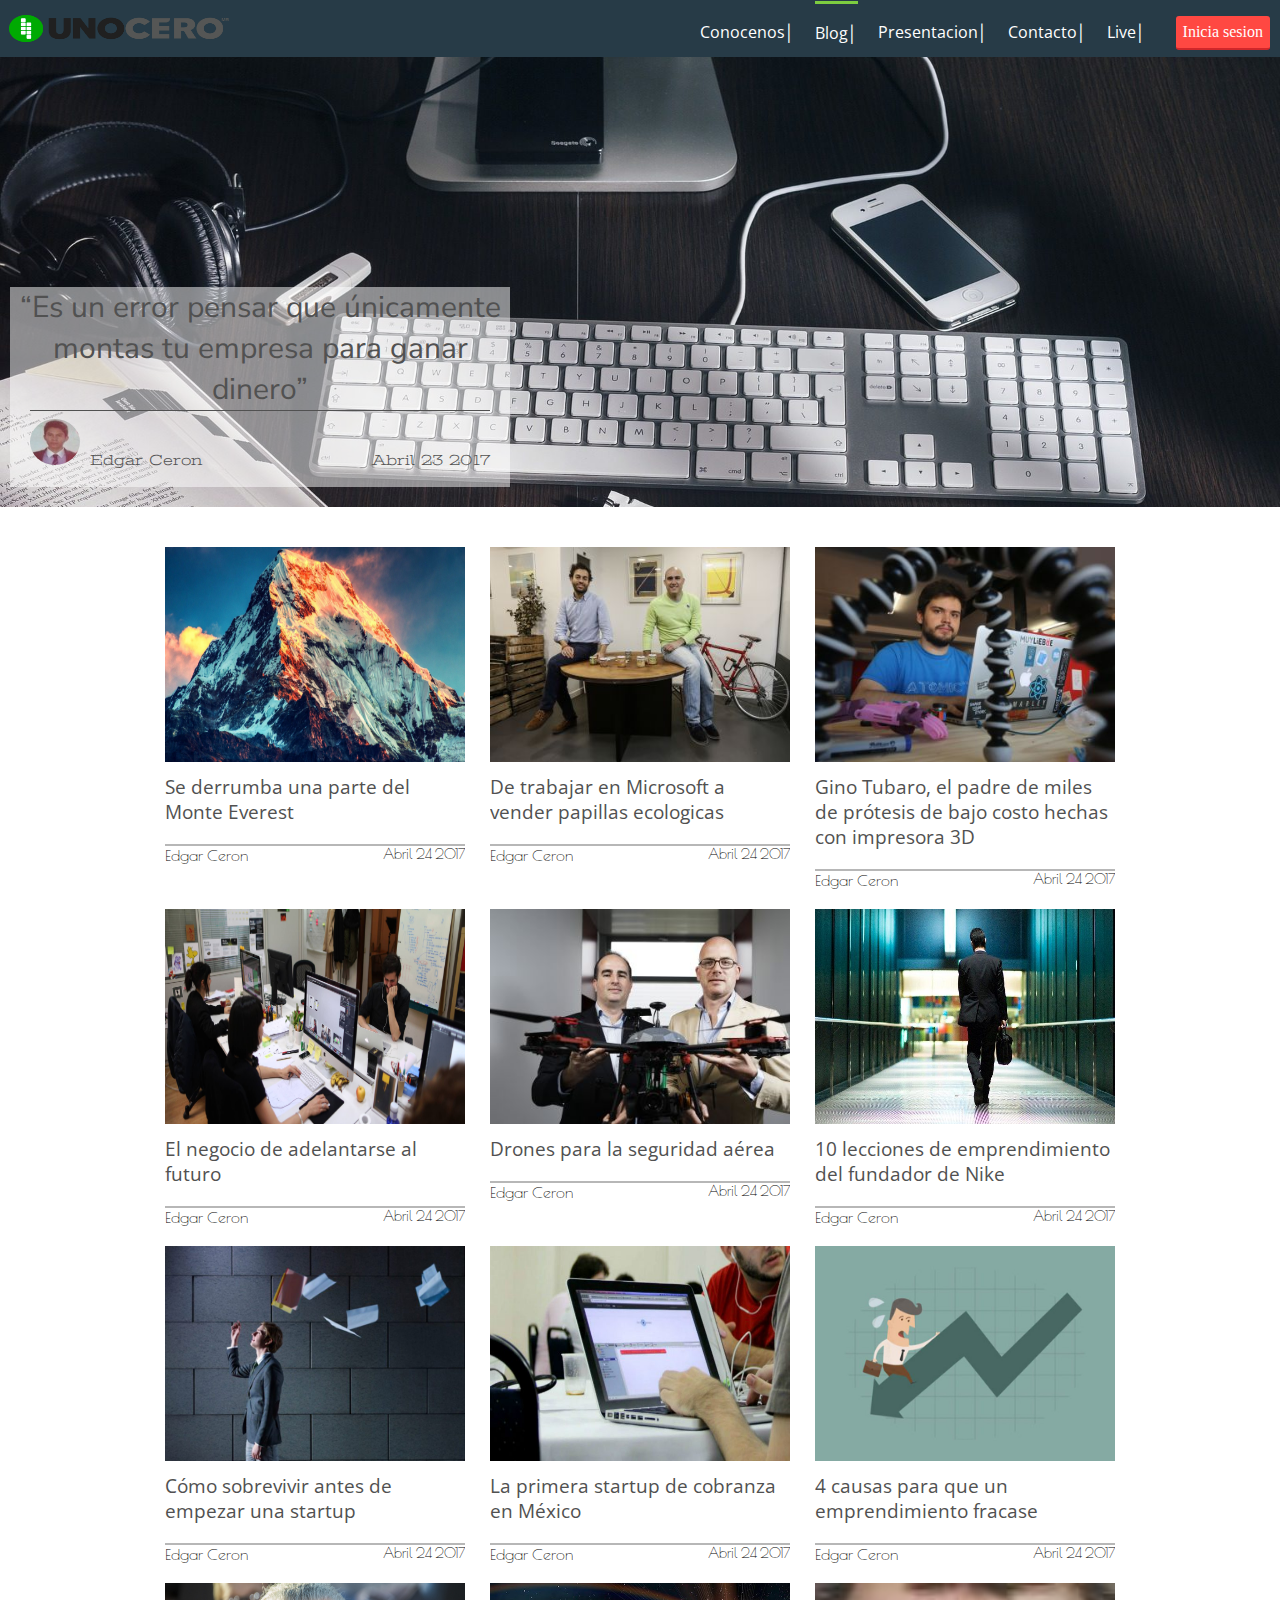
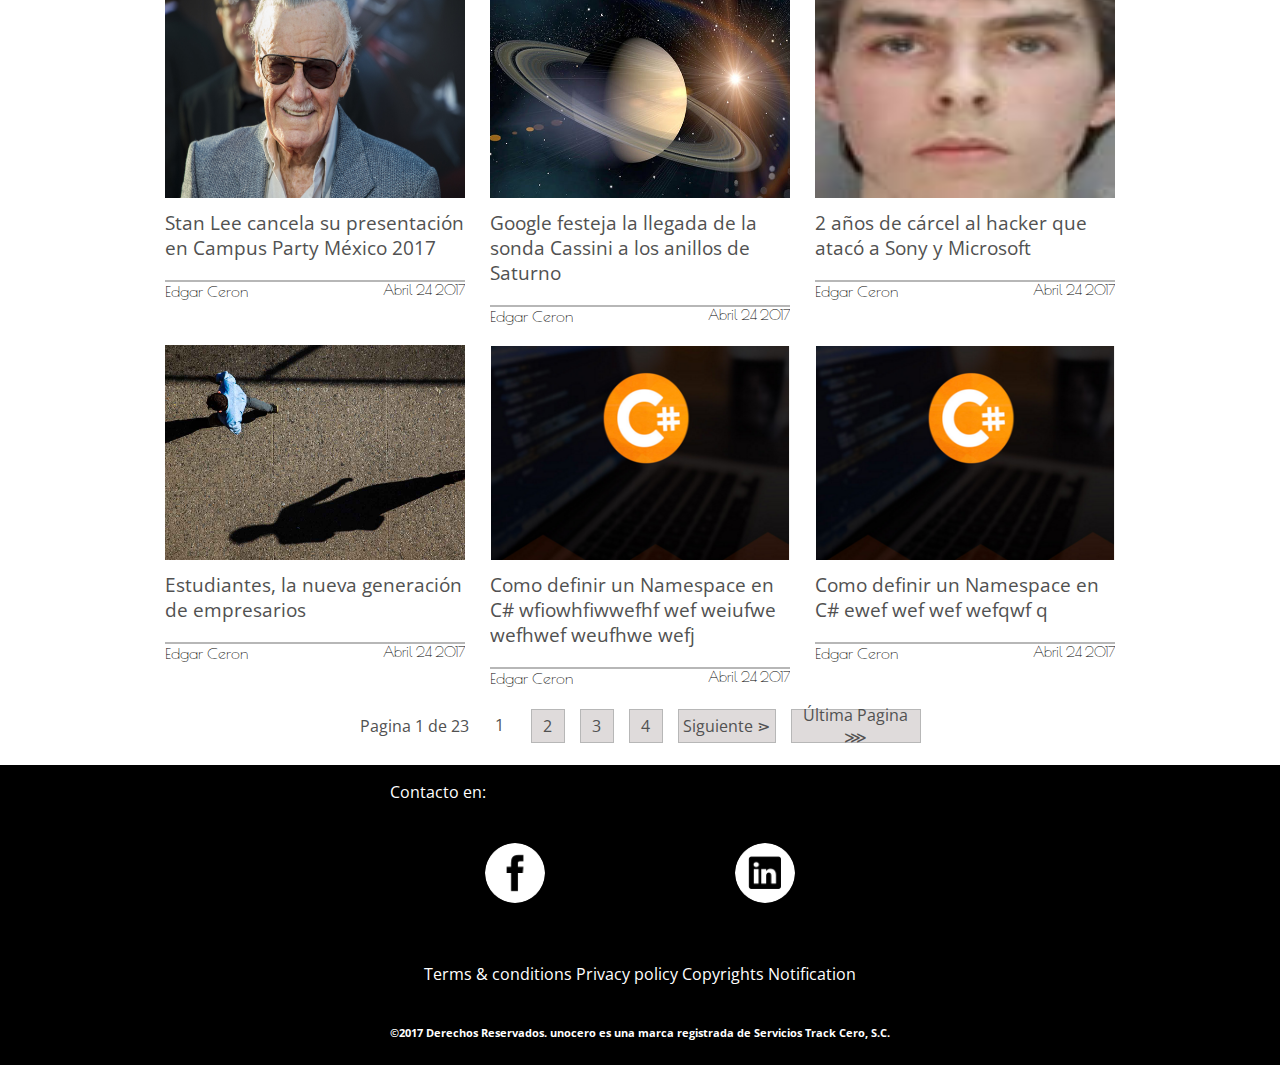
<file: index.html>
<!DOCTYPE html>
<html>
<head>
  <meta charset="utf-8">
  <link href="https://fonts.googleapis.com/css?family=Nunito+Sans" rel="stylesheet">
  <link href="https://fonts.googleapis.com/css?family=Stint+Ultra+Expanded" rel="stylesheet">
  <link href="https://fonts.googleapis.com/css?family=Open+Sans" rel="stylesheet">
  <link href="https://fonts.googleapis.com/css?family=Poiret+One" rel="stylesheet">
  <title>Platzi- blog </title>
  <link rel="stylesheet" href="css/css.css">
<meta name="viewport" content="width=device-width, initial-scale=1, user-scalable=no">
</head>
<body>

  <section class="encabezado">
    <div class="container">
      <div id="enc-izq">
        <a href="index.html#"><img class="enc-logo"src="Imagenes/logo.png" alt="logo"/></a>
      </div>
      <span class="burguer-button icon-menu" id="burguer-button"></span>
      <nav id="menu"  class="menu">
        <ul class="enc-lista">
          <li><a href="#" class="enc-lis-texto" id="Cursos">Conocenos</a></li>
          <li><a href="index.html" class="enc-lis-texto" id="Blog">Blog</a></li>
          <li><a href="#portada" class="enc-lis-texto" id="Faq">Presentacion</a></li>
          <li><a href="#Footer" class="enc-lis-texto" id="Horarios">Contacto</a></li>
          <li><a href="#" class="enc-lis-texto" id="Live">Live</a></li>
        </ul>
        <a class="enc-button"href="#">Inicia sesion</a>
      </nav>
    </div>

  </section>

  <section id="portada" class="background">
    <div class="port-presentacion">
      <div class="port-texto">
        “Es un error pensar que únicamente montas tu empresa para ganar dinero”
      </div>
      <div class="port-autor">
        <a href="https://www.facebook.com/edgar.ceronmiranda" class="port-aut-texto"><img class="port-aut-img" src="Imagenes/autor.jpg" alt="Autor">Edgar Ceron</a>
        <a class="port-aut-fecha">Abril 23 2017</a>
      </div>
    </div>
  </section>

  <section id="Cuerpo">
    <div id="cuer-col1" class="margin">
      <article class="cuer-articulo">
        <a href="Pag-ext/contenido-not.html" ><img class="curp-art-imagen" src="Imagenes/noticias/not-1.jpg" alt="not-1">
          <a href="Pag-ext/contenido-not.html" class="cuerp-art-nombre">Se derrumba una parte del Monte Everest</a>
          <div class="cuer-art-autor">
            <a href="" class="cuer-art-aut-texto">Edgar Ceron</a>
            <a class="cuer-art-aut-fecha">Abril 24 2017</a>
          </div>
        </article>
        <article class="cuer-articulo">
          <a href="Pag-ext/contenido-not.html" ><img class="curp-art-imagen" src="Imagenes/noticias/not-2.jpg" alt="not-2">
            <a href="Pag-ext/contenido-not.html" class="cuerp-art-nombre">De trabajar en Microsoft a vender papillas ecologicas</a>
            <div class="cuer-art-autor">
              <a href="" class="cuer-art-aut-texto">Edgar Ceron</a>
              <a class="cuer-art-aut-fecha">Abril 24 2017</a>
            </div>
        </article>
        <article class="cuer-articulo">
          <a href="Pag-ext/contenido-not.html" ><img class="curp-art-imagen" src="Imagenes/noticias/not-3.jpg" alt="not-3">
            <a href="Pag-ext/contenido-not.html" class="cuerp-art-nombre">Gino Tubaro, el padre de miles de prótesis de bajo costo hechas con impresora 3D</a>
            <div class="cuer-art-autor">
              <a href="" class="cuer-art-aut-texto">Edgar Ceron</a>
              <a class="cuer-art-aut-fecha">Abril 24 2017</a>
            </div>
        </article>
        <article class="cuer-articulo">
          <a href="Pag-ext/contenido-not.html" ><img class="curp-art-imagen" src="Imagenes/noticias/not-4.jpg" alt="not-4">
            <a href="Pag-ext/contenido-not.html" class="cuerp-art-nombre">El negocio de adelantarse al futuro</a>
            <div class="cuer-art-autor">
              <a href="" class="cuer-art-aut-texto">Edgar Ceron</a>
              <a class="cuer-art-aut-fecha">Abril 24 2017</a>
            </div>
        </article>
        <article class="cuer-articulo">
          <a href="Pag-ext/contenido-not.html" ><img class="curp-art-imagen" src="Imagenes/noticias/not-5.jpg" alt="not-5">
            <a href="Pag-ext/contenido-not.html" class="cuerp-art-nombre">Drones para la seguridad aérea</a>
            <div class="cuer-art-autor">
              <a href="" class="cuer-art-aut-texto">Edgar Ceron</a>
              <a class="cuer-art-aut-fecha">Abril 24 2017</a>
            </div>
        </article>
        <article class="cuer-articulo">
          <a href="Pag-ext/contenido-not.html" ><img class="curp-art-imagen" src="Imagenes/noticias/not-6.jpg" alt="not-6">
            <a href="Pag-ext/contenido-not.html" class="cuerp-art-nombre">10 lecciones de emprendimiento del fundador de Nike</a>
            <div class="cuer-art-autor">
              <a href="" class="cuer-art-aut-texto">Edgar Ceron</a>
              <a class="cuer-art-aut-fecha">Abril 24 2017</a>
            </div>
        </article>
        <article class="cuer-articulo">
          <a href="Pag-ext/contenido-not.html" ><img class="curp-art-imagen" src="Imagenes/noticias/not-7.jpg" alt="not-7">
            <a href="Pag-ext/contenido-not.html" class="cuerp-art-nombre">Cómo sobrevivir antes de empezar una startup</a>
            <div class="cuer-art-autor">
              <a href="" class="cuer-art-aut-texto">Edgar Ceron</a>
              <a class="cuer-art-aut-fecha">Abril 24 2017</a>
            </div>
        </article>
        <article class="cuer-articulo">
          <a href="Pag-ext/contenido-not.html" ><img class="curp-art-imagen" src="Imagenes/noticias/not-8.jpg" alt="not-8">
            <a href="Pag-ext/contenido-not.html" class="cuerp-art-nombre">La primera startup de cobranza en México</a>
            <div class="cuer-art-autor">
              <a href="" class="cuer-art-aut-texto">Edgar Ceron</a>
              <a class="cuer-art-aut-fecha">Abril 24 2017</a>
            </div>
        </article>
        <article class="cuer-articulo">
          <a href="Pag-ext/contenido-not.html" ><img class="curp-art-imagen" src="Imagenes/noticias/not-9.jpg" alt="not-9">
            <a href="Pag-ext/contenido-not.html" class="cuerp-art-nombre">4 causas para que un emprendimiento fracase</a>
            <div class="cuer-art-autor">
              <a href="" class="cuer-art-aut-texto">Edgar Ceron</a>
              <a class="cuer-art-aut-fecha">Abril 24 2017</a>
            </div>
          </article>
        <article class="cuer-articulo">
          <a href="Pag-ext/contenido-not.html" ><img class="curp-art-imagen" src="Imagenes/noticias/not-10.jpg" alt="not-10">
            <a href="Pag-ext/contenido-not.html" class="cuerp-art-nombre">Stan Lee cancela su presentación en Campus Party México 2017</a>
            <div class="cuer-art-autor">
              <a href="" class="cuer-art-aut-texto">Edgar Ceron</a>
              <a class="cuer-art-aut-fecha">Abril 24 2017</a>
            </div>
        </article>
        <article class="cuer-articulo">
          <a href="Pag-ext/contenido-not.html" ><img class="curp-art-imagen" src="Imagenes/noticias/not-11.jpg" alt="not-11">
            <a href="Pag-ext/contenido-not.html" class="cuerp-art-nombre">Google festeja la llegada de la sonda Cassini a los anillos de Saturno</a>
            <div class="cuer-art-autor">
              <a href="" class="cuer-art-aut-texto">Edgar Ceron</a>
              <a class="cuer-art-aut-fecha">Abril 24 2017</a>
            </div>
        </article>
        <article class="cuer-articulo">
          <a href="Pag-ext/contenido-not.html" ><img class="curp-art-imagen" src="Imagenes/noticias/not-12.jpeg" alt="not-12"></a>
          <a href="Pag-ext/contenido-not.html" class="cuerp-art-nombre">2 años de cárcel al hacker que atacó a Sony y Microsoft</a>
          <div class="cuer-art-autor">
            <a href="" class="cuer-art-aut-texto">Edgar Ceron</a>
            <a class="cuer-art-aut-fecha">Abril 24 2017</a>
          </div>
        </article>
        <article class="cuer-articulo">
          <a href="Pag-ext/contenido-not.html" ><img class="curp-art-imagen" src="Imagenes/noticias/not-13.jpg" alt="not-13">
            <a href="Pag-ext/contenido-not.html" class="cuerp-art-nombre">Estudiantes, la nueva generación de empresarios</a>
            <div class="cuer-art-autor">
              <a href="" class="cuer-art-aut-texto">Edgar Ceron</a>
              <a class="cuer-art-aut-fecha">Abril 24 2017</a>
            </div>
        </article>
        <article class="cuer-articulo">
          <a href="Pag-ext/contenido-not.html" ><img class="curp-art-imagen" src="Imagenes/noticias/not-1.png" alt="not-1">
            <a href="Pag-ext/contenido-not.html" class="cuerp-art-nombre">Como definir un Namespace en C# wfiowhfiwwefhf wef weiufwe wefhwef weufhwe wefj </a>
            <div class="cuer-art-autor">
              <a href="" class="cuer-art-aut-texto">Edgar Ceron</a>
              <a class="cuer-art-aut-fecha">Abril 24 2017</a>
            </div>
        </article>
        <article class="cuer-articulo">
          <a href="Pag-ext/contenido-not.html" ><img class="curp-art-imagen" src="Imagenes/noticias/not-1.png" alt="not-1">
            <a href="Pag-ext/contenido-not.html" class="cuerp-art-nombre">Como definir un Namespace en C# ewef wef wef wefqwf q</a>
            <div class="cuer-art-autor">
              <a href="" class="cuer-art-aut-texto">Edgar Ceron</a>
              <a class="cuer-art-aut-fecha">Abril 24 2017</a>
            </div>
        </article>
        <article class="cuer-articulo opcional">
          <a href="Pag-ext/contenido-not.html" ><img class="curp-art-imagen" src="Imagenes/noticias/not-1.png" alt="not-1">
            <a href="Pag-ext/contenido-not.html" class="cuerp-art-nombre">Como definir un</a>
            <div class="cuer-art-autor">
              <a href="" class="cuer-art-aut-texto">Edgar Ceron</a>
              <a class="cuer-art-aut-fecha">Abril 24 2017</a>
            </div>
        </article>
      </div>
      <div id="Numpag-cuerpo">
        <a class="numpag-text">Pagina 1 de 23</a>
        <a href="#" class="numpag-boton1 botonpag">1</a>
        <a href="Pag-ext/pagnum-blog.html" class="numpag-boton2 botonpag">2</a>
        <a href="Pag-ext/pagnum-blog.html" class="numpag-boton3 botonpag">3</a>
        <a href="Pag-ext/pagnum-blog.html" class="numpag-boton4 botonpag">4</a>
        <a href="Pag-ext/pagnum-blog.html" class="numpag-botonsiguente botonpag">Siguiente ⋗</a>
        <a href="Pag-ext/pagnum-blog.html" class="numpag-botonultima botonpag">Última Pagina ⋙</a>
        <a href="Pag-ext/pagnum-blog.html" class="numpag-mas botonpag">Mas noticias</a>
      </div>
  </section>

  <section id="Footer">
    <div class="footer-texto">
      <div class="margen">
        <p>Contacto en: </p>
        <div class="footer-img">
          <a href="https://www.facebook.com/edgar.ceronmiranda"><img class="footer-img-1" src="Imagenes/facebook.png" alt=""></a>
          <a href=""><img class="footer-img-2" src="Imagenes/linkedin.png" alt=""></a>
        </div>
        <div class="footer-final">
          <p>Terms & conditions Privacy policy Copyrights Notification</p>
          <h6>©2017 Derechos Reservados. unocero es una marca registrada de Servicios Track Cero, S.C.</h6>
        </div>
      </div>
    </div>
  </section>
  <script>

  var $burguerButton = document.getElementById("burguer-button");
  var $menu = document.getElementById("menu");
  $burguerButton.addEventListener("touchstart",function(){
    $burguerButton.classList.toggle("active")
    $menu.classList.toggle("active")
  });

  </script>
</body>
</html>
</file>
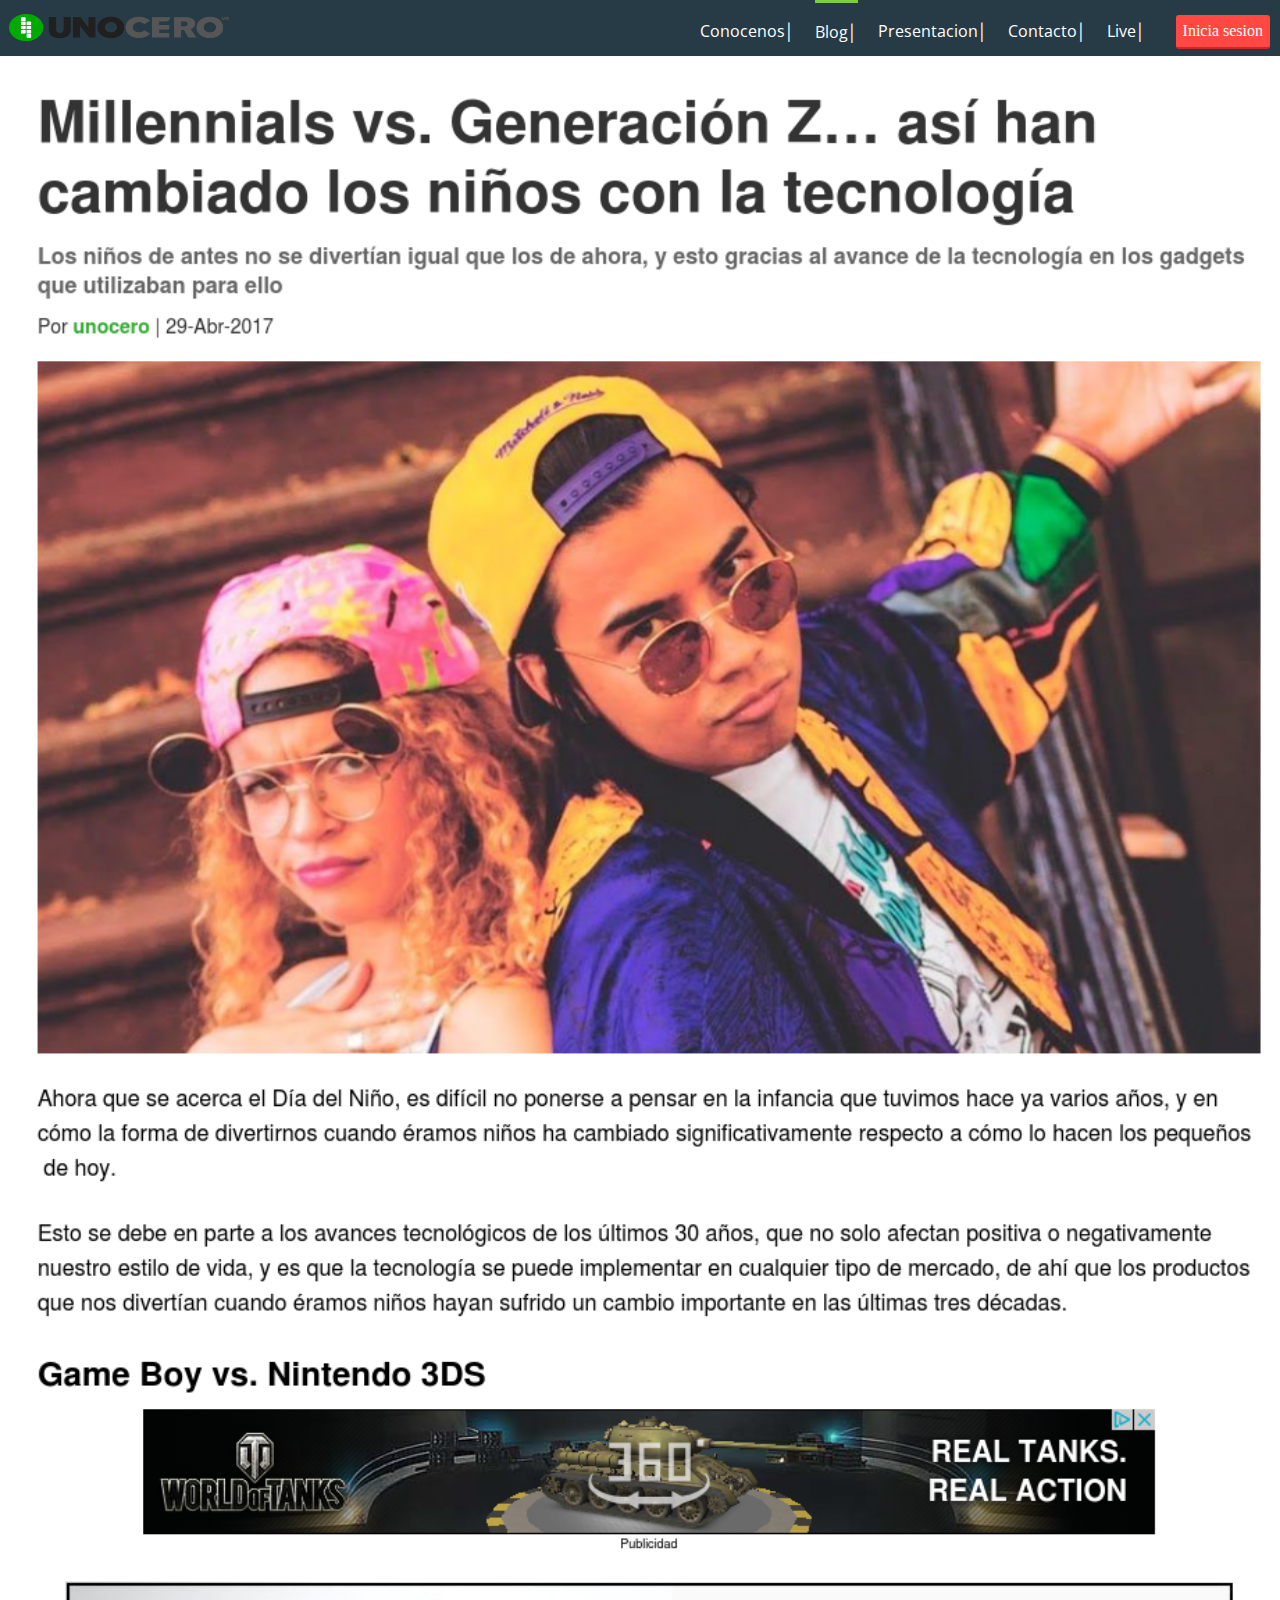
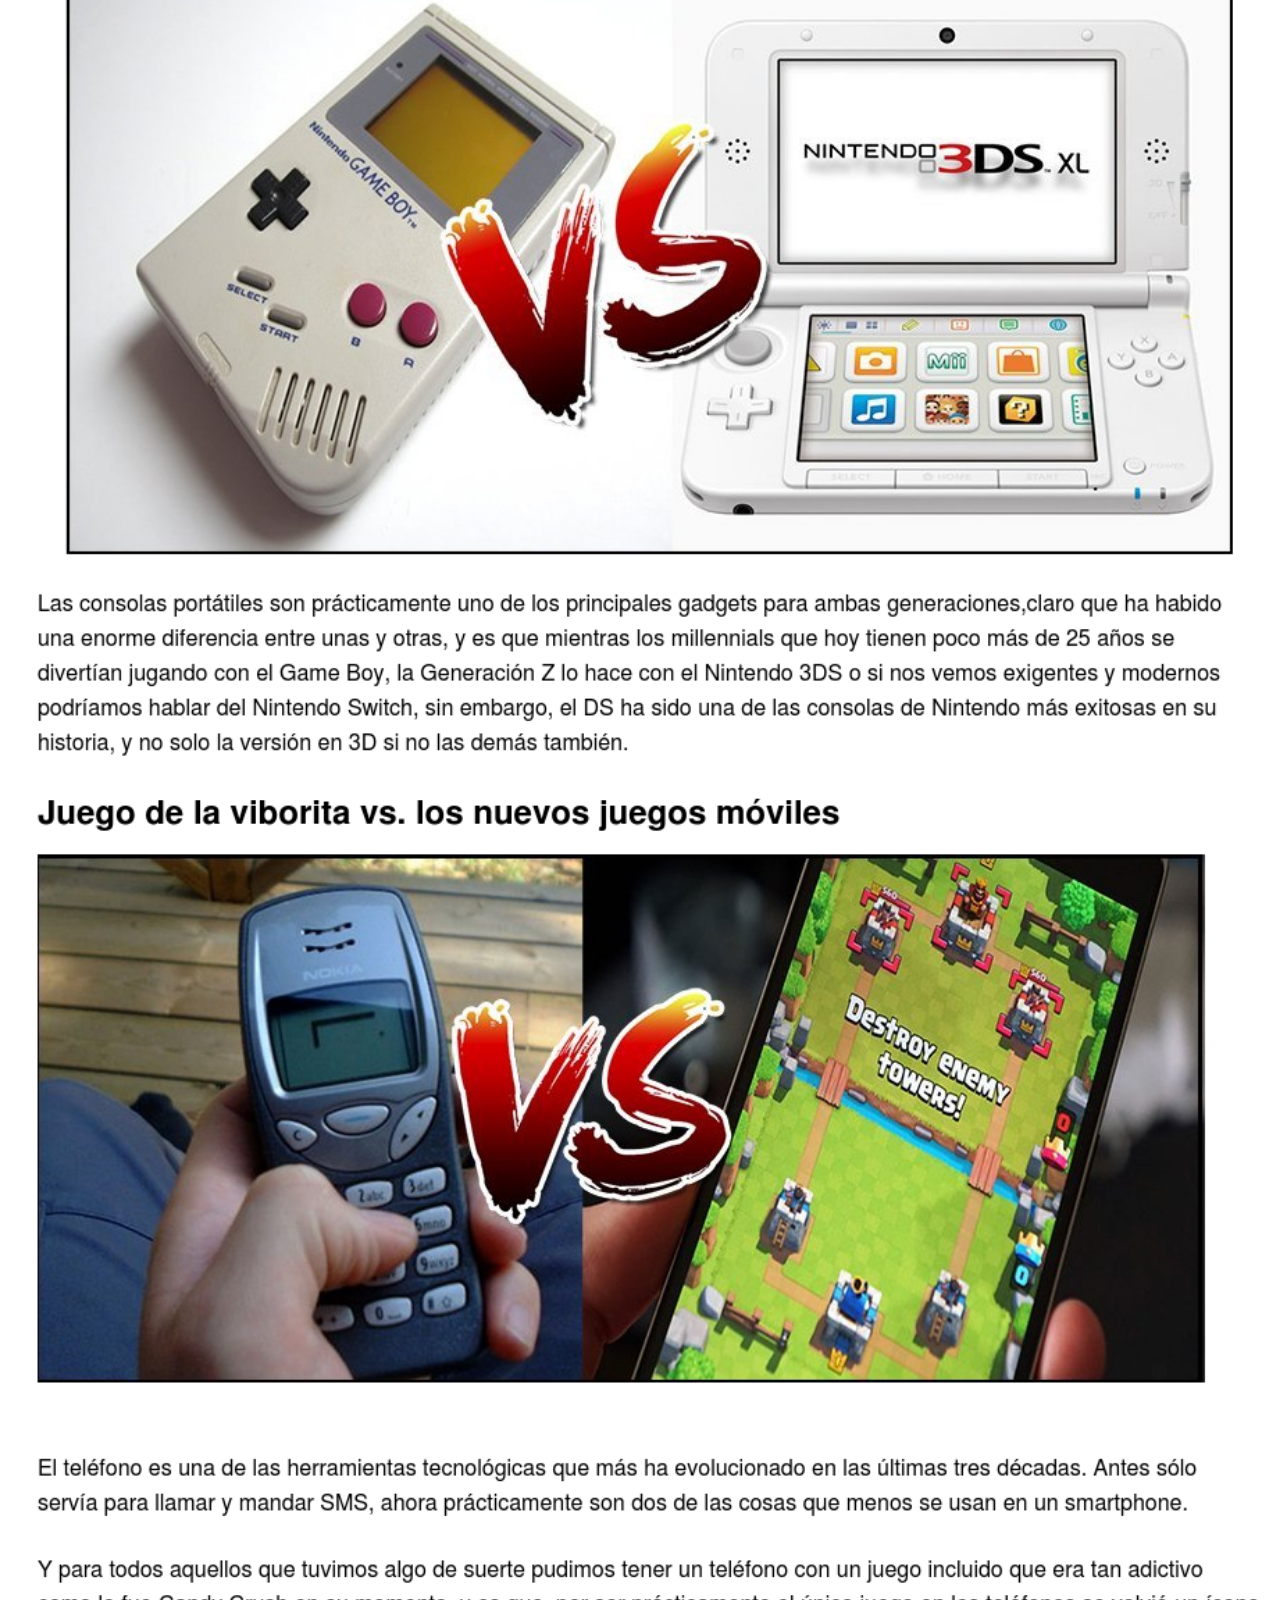
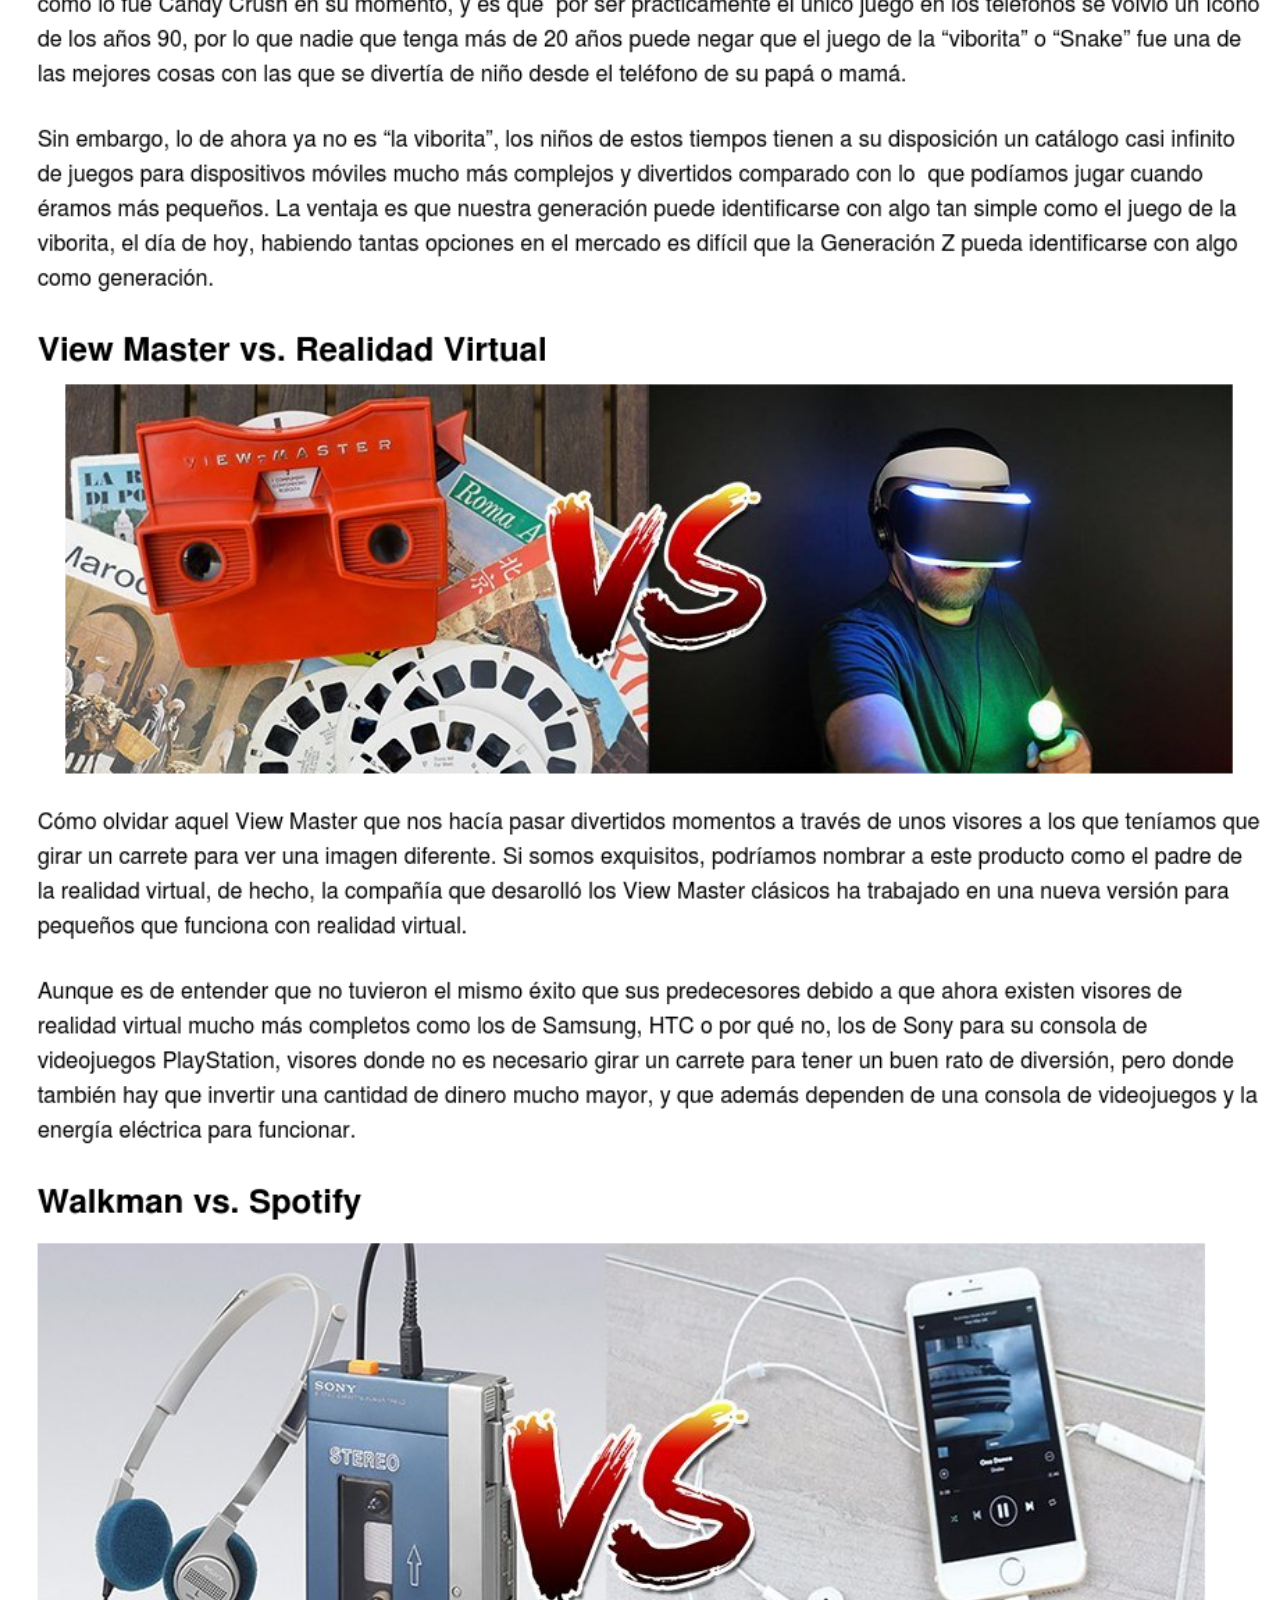
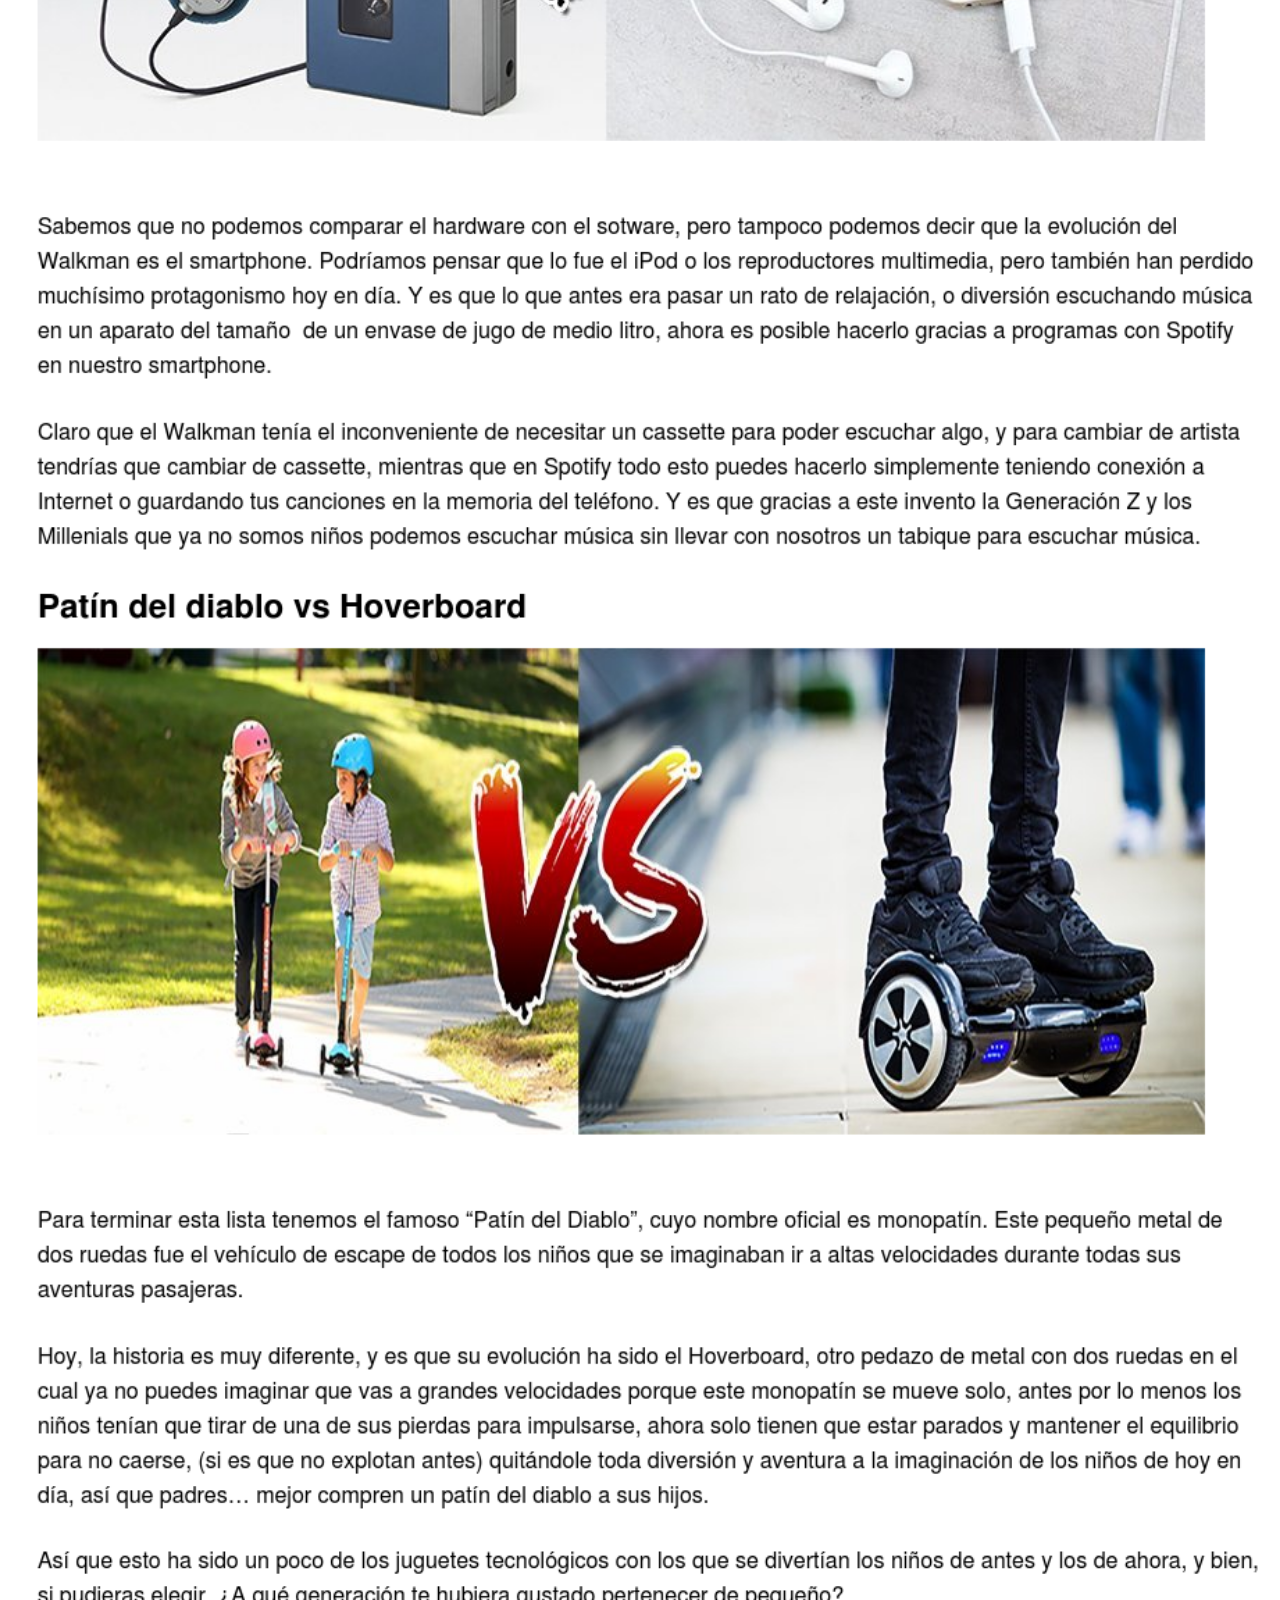
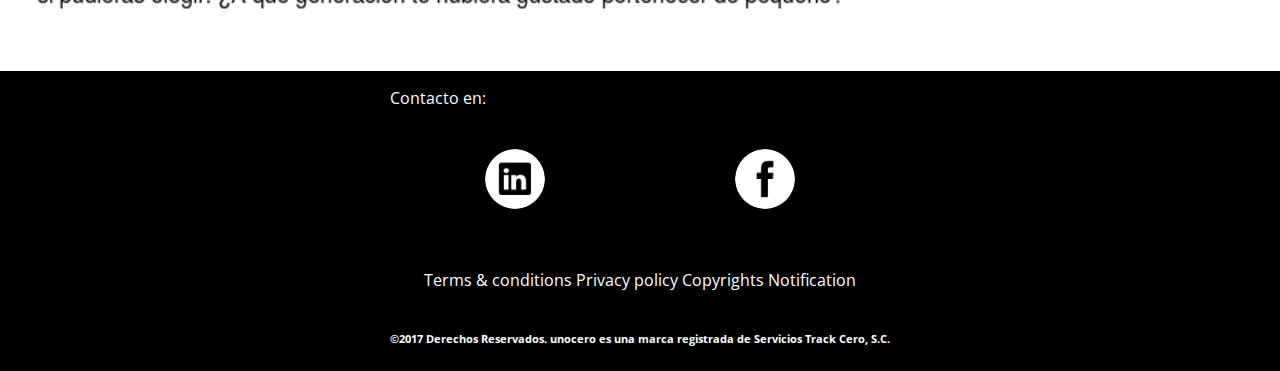
<file: Pag-ext/contenido-not.html>
<!DOCTYPE html>
<html>
  <head>
    <meta charset="utf-8">
    <link href="https://fonts.googleapis.com/css?family=Nunito+Sans" rel="stylesheet">
    <link href="https://fonts.googleapis.com/css?family=Stint+Ultra+Expanded" rel="stylesheet">
    <link href="https://fonts.googleapis.com/css?family=Open+Sans" rel="stylesheet">
    <link href="https://fonts.googleapis.com/css?family=Poiret+One" rel="stylesheet">
    <title>Blog-not#</title>
    <link rel="stylesheet" href="../css/css.css">
    <meta name="viewport" content="width=device-width, initial-scale=1, user-scalable=no">

  </head>
  <body>

    <div class="encabezado-contenido-not">
      <section class="encabezado">
        <div class="container">
          <div id="enc-izq">
            <a href="../index.html#"><img class="enc-logo"src="../Imagenes/logo.png" alt="logo"/></a>
          </div>
          <span class="burguer-button icon-menu" id="burguer-button"></span>
          <nav id="menu"  class="menu">
            <ul class="enc-lista">
              <li><a href="#" class="enc-lis-texto" id="Cursos">Conocenos</a></li>
              <li><a href="../index.html" class="enc-lis-texto" id="Blog">Blog</a></li>
              <li><a href="../index.html#portada" class="enc-lis-texto" id="Faq">Presentacion</a></li>
              <li><a href="#Footer" class="enc-lis-texto" id="Horarios">Contacto</a></li>
              <li><a href="#" class="enc-lis-texto" id="Live">Live</a></li>
            </ul>
            <a class="enc-button"href="#">Inicia sesion</a>
          </nav>
        </div>

      </section>
    </div>

  <section id"Cuerpo">
    <div class="Cuerpo-noticia">
      <img style="margin-top:46px; width:100%" src="../Imagenes/noticias/seccionnoticias.png" alt="Cuerpo de noticia">
    </div>

  </section>


  <section id="Footer">
    <div class="footer-texto">
      <div class="margen">
        <p>Contacto en: </p>
        <div class="footer-img">

          <a href="#"><img class="footer-img-1" src="../Imagenes/linkedin.png" alt=""></a>


          <a href="#"><img class="footer-img-2" src="../Imagenes/facebook.png" alt=""></a>

        </div>
        <div class="footer-final">
          <p>Terms & conditions Privacy policy Copyrights Notification</p>
          <h6>©2017 Derechos Reservados. unocero es una marca registrada de Servicios Track Cero, S.C.</h6>
        </div>
      </div>
    </div>

  </section>
  <script>

  var $burguerButton = document.getElementById("burguer-button");
  var $menu = document.getElementById("menu");
  $burguerButton.addEventListener("touchstart",function(){
    $burguerButton.classList.toggle("active")
    $menu.classList.toggle("active")
  });

  </script>

  </body>
</html>
</file>
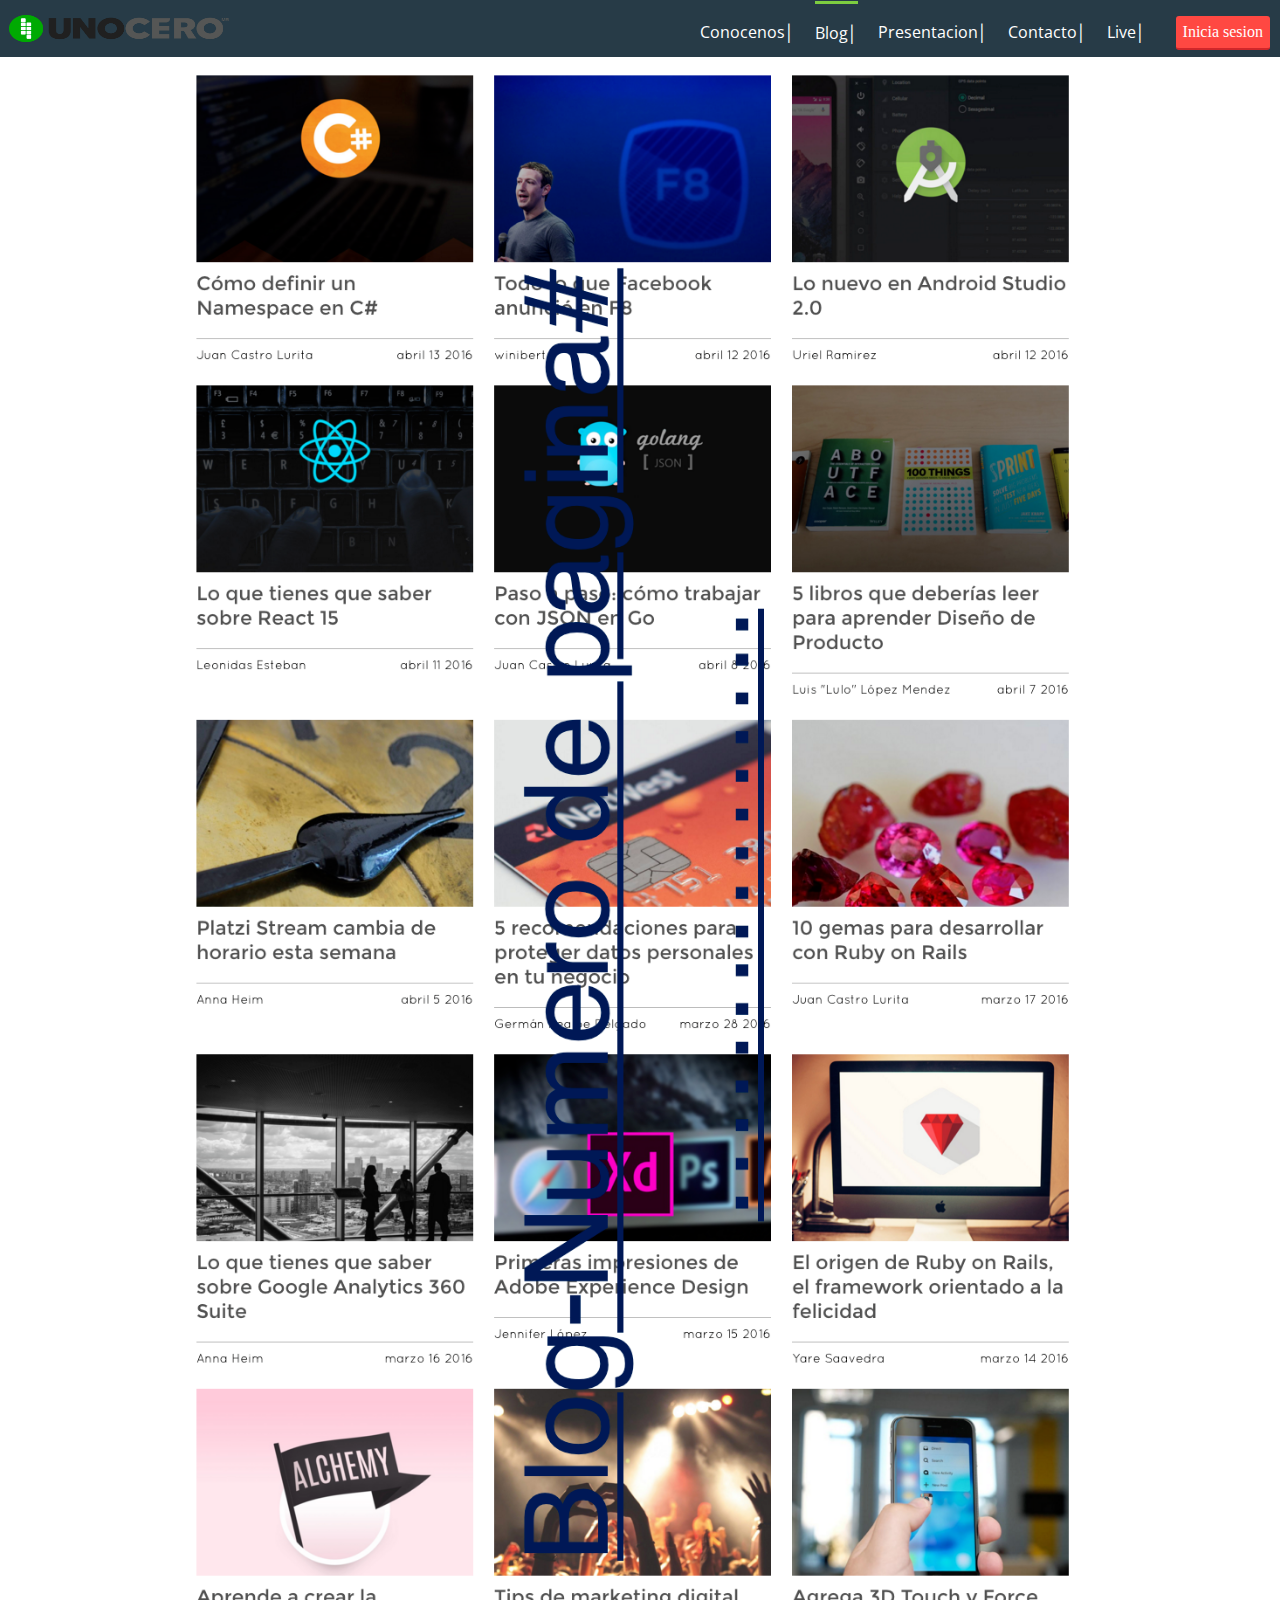
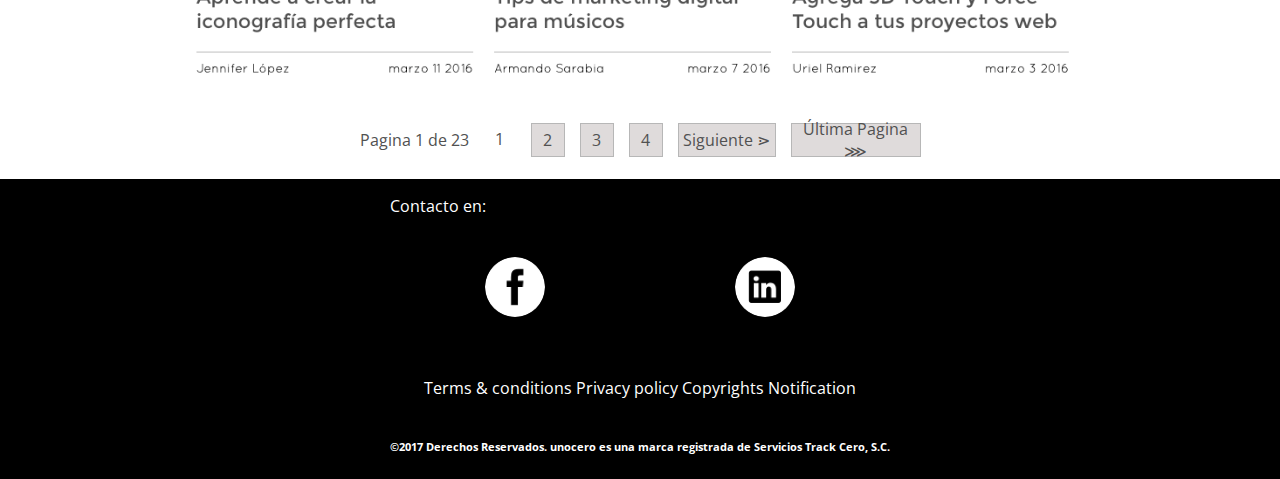
<file: Pag-ext/pagnum-blog.html>
<!DOCTYPE html>
<html>
  <head>
    <meta charset="utf-8">
    <link href="https://fonts.googleapis.com/css?family=Nunito+Sans" rel="stylesheet">
    <link href="https://fonts.googleapis.com/css?family=Stint+Ultra+Expanded" rel="stylesheet">
    <link href="https://fonts.googleapis.com/css?family=Open+Sans" rel="stylesheet">
    <link href="https://fonts.googleapis.com/css?family=Poiret+One" rel="stylesheet">
    <title>Blog-pag#</title>
      <link rel="stylesheet" href="../css/css.css">
      <meta name="viewport" content="width=device-width, initial-scale=1, user-scalable=no">

  </head>
  <body>
    <section class="encabezado">
      <div class="container">
        <div id="enc-izq">
          <a href="../index.html#"><img class="enc-logo"src="../Imagenes/logo.png" alt="logo"/></a>
        </div>
        <span class="burguer-button icon-menu" id="burguer-button"></span>
        <nav id="menu"  class="menu">
          <ul class="enc-lista">
            <li><a href="#" class="enc-lis-texto" id="Cursos">Conocenos</a></li>
            <li><a href="../index.html" class="enc-lis-texto" id="Blog">Blog</a></li>
            <li><a href="../index.html#portada" class="enc-lis-texto" id="Faq">Presentacion</a></li>
            <li><a href="#Footer" class="enc-lis-texto" id="Horarios">Contacto</a></li>
            <li><a href="#" class="enc-lis-texto" id="Live">Live</a></li>
          </ul>
          <a class="enc-button"href="#">Inicia sesion</a>
        </nav>
      </div>

    </section>

  <section id="Cuerpo">
    <img style="width:100%" src="../Imagenes/pagina.png" alt="pagina#1,2,3,4,...">
    <div id="Numpag-cuerpo">
      <a class="numpag-text">Pagina 1 de 23</a>
      <a href="#" class="numpag-boton1 botonpag">1</a>
      <a href="Pag-ext/pagnum-blog.html" class="numpag-boton2 botonpag">2</a>
      <a href="Pag-ext/pagnum-blog.html" class="numpag-boton3 botonpag">3</a>
      <a href="Pag-ext/pagnum-blog.html" class="numpag-boton4 botonpag">4</a>
      <a href="Pag-ext/pagnum-blog.html" class="numpag-botonsiguente botonpag">Siguiente ⋗</a>
      <a href="Pag-ext/pagnum-blog.html" class="numpag-botonultima botonpag">Última Pagina ⋙</a>
      <a href="../index.html" class="numpag-mas botonpag">Mas noticias</a>
    </div>
  </section>


  <section id="Footer">
    <div class="footer-texto">
      <div class="margen">
        <p>Contacto en: </p>
        <div class="footer-img">
          <a href="https://www.facebook.com/edgar.ceronmiranda"><img class="footer-img-1" src="../Imagenes/facebook.png" alt=""></a>
          <a href=""><img class="footer-img-2" src="../Imagenes/linkedin.png" alt=""></a>
        </div>
        <div class="footer-final">
          <p>Terms & conditions Privacy policy Copyrights Notification</p>
          <h6>©2017 Derechos Reservados. unocero es una marca registrada de Servicios Track Cero, S.C.</h6>
        </div>
      </div>
    </div>
  </section>
  <script>

  var $burguerButton = document.getElementById("burguer-button");
  var $menu = document.getElementById("menu");
  $burguerButton.addEventListener("touchstart",function(){
    $burguerButton.classList.toggle("active")
    $menu.classList.toggle("active")
  });

  </script>

  </body>
</html>
</file>
<file: css/css.css>
body{
  margin: 0px;
}
#Blog{
  border-top: 3.5px solid #7dcd40;
}
.encabezado{
 background-color: #273b47;
 display: flex;
 justify-content: space-between;
 position: relative;
 height: 57px;
}
.container{
  background-color: #273b47;
  display: flex;
  justify-content: space-between;
  position: relative;
  height: 100%;
  width: 100%
}

.enc-lista{
 display: inline-flex;
 margin-right: 20px;
 margin-top: -9px;
}
.enc-lista li{
  display: flex;
  content: none;
  align-items: center;
  margin: 10px;
  display: table;
}

.enc-lis-texto::after{
  content: "│";
}

.enc-lista a{
  text-decoration: none;
  color:white;
  font-family: 'Open Sans', sans-serif;
  display: table-cell;
  vertical-align: middle;
  height: 58px;
  display: table-cell;
  vertical-align: middle;
}
.enc-lista a:hover{
  border-top: 3px solid #ff4842;
}

.enc-button{
  background-color: #ff4842;
  color: white;
  text-decoration: none;
  border-radius: 3px;
  margin-top: 16px;
  padding: 3px;
  margin-right: 10px;
  border-bottom: 2.5px solid #d0272a;
  padding: 7px;
  transition: .2s;
}

.enc-button:active{
  transform: scale(.9);
}

.enc-logo{
  height: 27px;
  width: 220px;
  margin-top: 15px;
  margin-left: 9px;
}

#enc-izq{
  display: flex;
  margin-right: 15px;
}

#menu{
  display: flex;
  align-items: flex-start;

}

.icon-menu{
  background-image: url("../Imagenes/menu.png");
  background-repeat: no-repeat;
  background-size: 100%;
  width: 48px;
  height: 48px;
  display: none;
  border-radius: 50%;
}
.background{
  background-image: url("../Imagenes/fondo.jpg");
  background-size: cover;
  color: #515151;
  height: 450px;
  display: flex;
  align-items: flex-end;
}

.port-presentacion{
  height: 200px;
  width: 500px;
  background-color:rgba(255,255,255,0.5);
  margin-bottom: 20px;
  margin-left: 10px;
}
.port-texto{
  color: #515151;
  font-size: 30px;
  text-align: center;
font-family: 'Nunito Sans', sans-serif;
}
.port-autor{
  display: flex;
  justify-content: space-between;
  border-top: 1px solid #515151;
  margin: 0px 20px;
  font-family: 'Stint Ultra Expanded', cursive;
  font-size: 15px;
}
.port-aut-img{
  height: 46px;
  width: 50px;
  border-radius: 100%;
  margin-right: 10px;
  margin-top: 8px;
}
.port-aut-texto{
  text-decoration: none;
  color: #515151;
  width: 200px;
  display: flex;
  align-items: baseline;
}

.port-aut-fecha{
  display: flex;
  align-items: flex-end;
  color: #515151;
}

#Cuerpo{
  max-width: 992px;
  margin: 0 auto;
}

.margin{
  margin-top: 20px;
  display: flex;
  flex-wrap: wrap;
  justify-content: center;
}

.opcional{
  display: none !important;
}

.cuer-articulo{
  display: flex;
  flex-direction: column;
  width: 300px;
  margin:0 12.5px;
  margin-top: 20px
}
.cuer-articulo a{
  overflow: hidden;
}

.curp-art-imagen{
  width: 300px;
  height: 215px;
  transform:scale(1);
  transition: .9s;
  -ms-transition: all 500ms ease-in-out;

}
.curp-art-imagen:hover{
  transform:scale(1.2);
}

.cuerp-art-nombre{
  color: #515151;
  font-size: 1.17em;
  margin-top: 8px;
  font-family: 'Open Sans', sans-serif;
  margin-bottom: 20px;
  text-decoration: none;
}

.cuer-art-autor{
display: flex;
justify-content: space-between;
border-top: 2px solid #b7b7b7;
font-family: 'Poiret One', cursive;
}
.cuer-art-aut-texto{
  text-decoration: none;
  color: black;
}

.cuer-art-aut-fecha{
  font-size: 14px;
}

#Numpag-cuerpo{
  display: flex;
  justify-content: center;
  margin: 22px 0;
}

.numpag-text{
  display: flex;
  align-items: center;
  justify-content: center;
  font-family: 'Open Sans', sans-serif;
  text-decoration: none;
  text-align: center;
  color: #515151;
}

.botonpag{
  background-color: #DFDBDB;
  color: #515151;
  margin-left: 15px;
  border: 1px solid #b7b7b7;
  text-align: center;
  width: 2em;
  height: 2em;
  display: flex;
  align-items: center;
  justify-content: center;
  font-family: 'Open Sans', sans-serif;
  text-decoration: none;
}

.numpag-boton1{
  background-color: inherit;
  border: none;
}
.numpag-boton2-numpag{
  background-color: inherit;
  border: none;
}
.numpag-botonsiguente{
  width: 6em;
}
.numpag-botonultima{
  width: 8em;
}
.numpag-mas{
  display: none;
}

.footer-texto{
  background-color: black;
  display: flex;

  height: 300px;
  color: white;
  font-family: 'Open Sans', sans-serif;
  justify-content: center;
}

.footer-img{
  display: flex;
  justify-content: space-around;
  margin: auto;
  margin-top: 40px;

}
.footer-img-1, .footer-img-2{
  width: 60px;
  border-radius: 100%;

}
.footer-final{
  display: flex;
  text-align: center;
  flex-direction: column;
  margin-top:39px ;
}

/*pagina de noticias*/
.encabezado-contenido-not{
  position: fixed;
  width: 100%;
  margin-top: -41px;
  }

.Cuerpo-noticia{
  margin-top: 40px;
  display: flex;
  justify-content: center;
}
/*Iniciamos media-querys*/

@media screen and (max-width: 1200px) {
  .background{
    height: 450px;
  }

}

@media screen and (max-width: 974px) {
  .opcional{
    display: flex !important;
  }
  #menu{
    font-size: 13px;
  }
  /*portada*/
  .background{
    height: 300px;
  }
  .port-presentacion{
    height: auto;
    width: 355px;
  }
  .port-texto{
    font-size: 20px;
  }
  .port-autor{
    font-size: 13px;
  }
  .port-aut-img{
    height: 36px;
    width: 40px;
  }
  /*Cuerpo*/
  .cuer-articulo{
    width: 282px;
    margin: 12px 30px;
  }
  .curp-art-imagen{
    width: 100%;
  }
  .cuerp-art-nombre{
    font-size: 16px;
    margin-bottom: 14px;
  }
  .cuer-art-aut-texto, .cuer-art-aut-fecha{
    font-size: 12px;
  }
  /*Num de pag*/
  .numpag-text{
    font-size: 12px;
  }
  .botonpag{
    zoom: 0.7;
    margin-left: 20px;
  }
}

@media screen and (max-width: 800px)  {
  /*encabezado*/
  .container{
    background-color: #273b47;
   display: flex;
   justify-content: space-between;
   position: relative;
   height: 57px;

    width: 100%;
    position: fixed;
    z-index: 1;
  }
  #Blog{
    border: 0;
  }
  .enc-lista a:hover{
    border: 0;
  }
  .enc-lista{
    display: block;
    margin-left: -50px;
  }
  .enc-lis-texto::after{
    content: " ";
  }
  .enc-lista li{
    text-align: center;
    border-top: 1px solid gainsboro;
  }
  .enc-lista, .enc-lista li{
    width: 100%;
  }
  #menu{
    display: flex;
    width: 100%;
    height: 417px;
    flex-direction: column;
    align-items: center;

  }
  .menu{
    position: absolute;
    left: -100%;
    top:100%;
    transition: .3s;
    background-color:rgba(0, 0, 0, 0.85);

  }

  .icon-menu{
    display: block;
    margin-right: 20px;
    margin-top: 4px;
    transform: rotate(0deg);
    transition: .3s;
  }

  .icon-menu.active{
    transform: rotate(-90deg);
  }

  .menu.active{
    left: 0%;
    z-index: 1;
  }
/*Footer*/
.margen{
  font-size: 19px;
}
.footer-img{
  margin-top: 10px;
}
.footer-img-1, .footer-img-2 {
  width: 83px;
}
.footer-final{
  margin-top: 25px;
}
.footer-final h6{
  margin: 0;
}
}
@media screen and (max-width:500px) {
  /*encabezado*/

  #menu{
    height: calc(100vh - 57px);
    justify-content: space-between;
  }
  .enc-logo{
    width: 150px;
    height: 24px;
  }
  .enc-lista{
    height: 82%;
  }

  .enc-lista li{
  height: calc(89% / 5);
  }

  .enc-button{
    position: relative;
    bottom: 32px;
  }
  /*portada*/
  .background{
    height: 362px;
  }
  .port-presentacion{
    background-color: inherit;
    width:100%;
    margin-left: 0;
  }
  .port-autor{
    border-top: 3px double white;
  }
  .port-texto{
    font-size: 23px;
  }

  .port-texto, .port-aut-texto, .port-aut-fecha{
    color: aliceblue ;
  }
  .port-aut-img{
    width: 46px;
    height: 50px;
  }
  /*cuerpo*/
  .cuerp-art-nombre{
    font-size: 18px;
  }

  .botonpag, .numpag-text{
    display: none;
  }
  .numpag-mas{
    font-size: 25px;
    display: block;
    margin:0;
    width: 81%;
    background-color: #ff4842;
    color: white;
    text-decoration: none;
    border-radius: 3px;
    margin-top: 16px;
    border: none;
    border-bottom: 8.5px solid #d0272a;
    padding-top: 18px;
    margin-bottom: 74px;
  }
  /*footer*/
  .footer-final{
    margin-top: 14px;
  }

}
</file>
